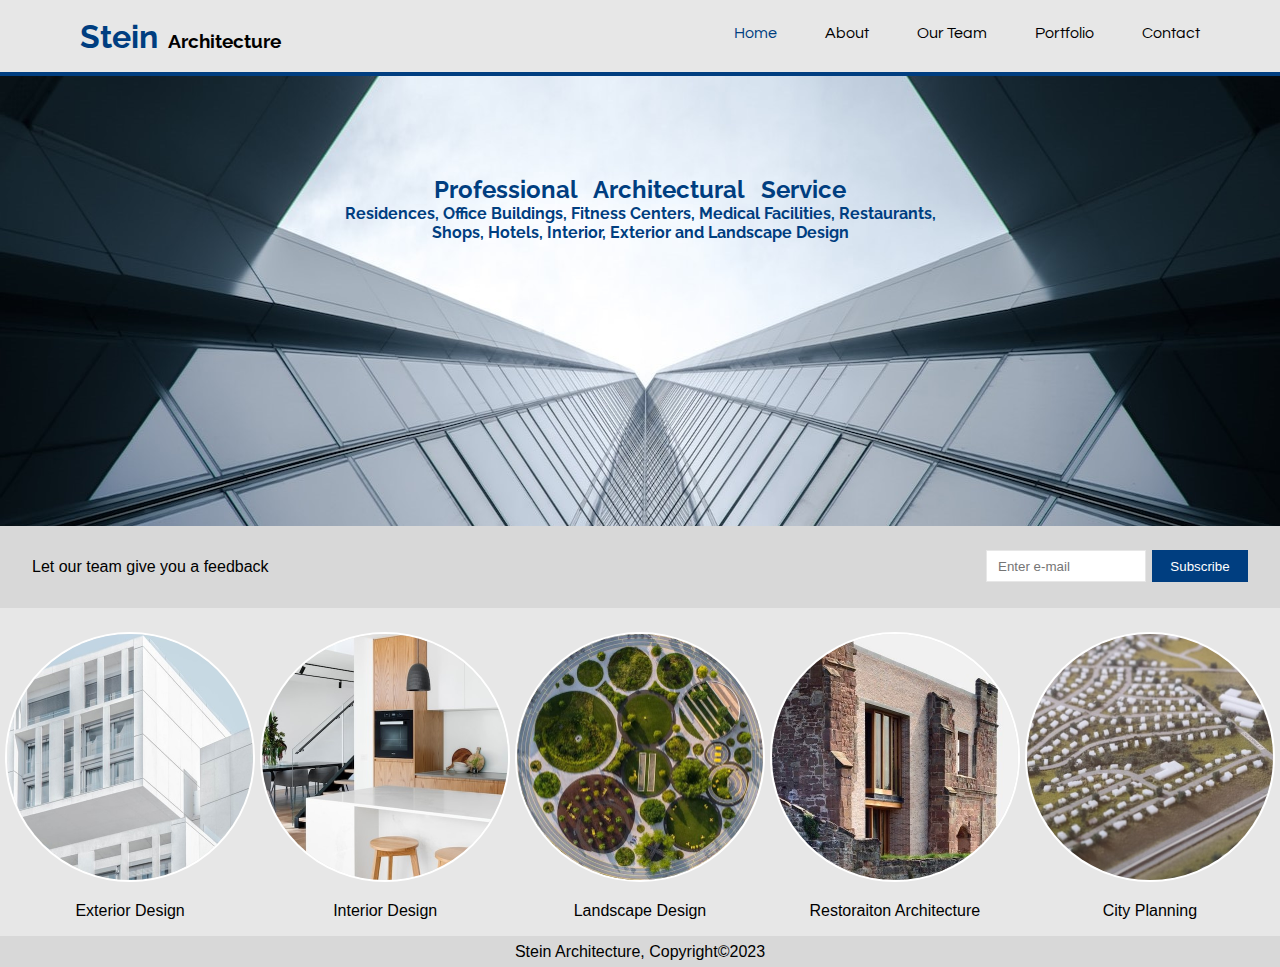
<file: index.html>
<!DOCTYPE html>
<html lang="en">
<head>
    <meta charset="UTF-8">
    <meta http-equiv="X-UA-Compatible" content="IE=edge">
    <meta name="viewport" content="width=device-width, initial-scale=1.0">
    <link rel="stylesheet" href="style.css">
    <link rel="preconnect" href="https://fonts.googleapis.com">
    <link rel="preconnect" href="https://fonts.gstatic.com" crossorigin>
    <link href="https://fonts.googleapis.com/css2?family=Questrial&family=Raleway&display=swap" rel="stylesheet">
    <title>Stein Architecture</title>
</head>
<body>

    <style>
        .home{
            color: #003e80;
        }
    </style>

    <header>
        <div class="brand"><a href="#"><span>Stein</span> Architecture</a></div>

        <nav>
            <ul>
                <li><a href="index.html" class="home">Home</a></li>
                <li><a href="about.html" class="about">About</a></li>
                <li><a href="team.html" class="our-team">Our Team</a></li>
                <li><a href="#" class="portfolio">Portfolio</a></li>
                <li><a href="contact.html" class="contact">Contact</a></li>
            </ul>
        </nav>
    </header>

    <nav class="banner">
        <img src="img/img12.jpg" alt="">
        <section class="banner-title">
            <h1>Professional Architectural Service</h1>
            <h3>Residences, Office Buildings, Fitness Centers, Medical Facilities, Restaurants, Shops, Hotels, Interior, Exterior and Landscape Design</h3>
        </section>
    </nav>

    <div class="feedback">
        <p>Let our team give you a feedback</p>
        <form action="result.html">
        <section id="input">
            <label for="e-mail"></label>
            <input type="text" name="e-mail" id="entermail" placeholder="   Enter e-mail" required>
            <input type="submit" id="submit-button" name="submit" required value="Subscribe">
        </section>
    </form>
    
    </div>

    <div class="zone">
        <section>
            <img src="img/img8.jpg" alt="">
            <p>Exterior Design</p>
        </section>
        <section>
            <img src="img/img9.jpg" alt="">
            <p>Interior Design</p>
        </section>
        <section>
            <img src="img/img7.jpg" alt="">
            <p>Landscape Design</p>
        </section>
        <section>
            <img src="img/img13.jpg" alt="">
            <p>Restoraiton Architecture</p>
        </section>
        <section>
            <img src="img/img14.jpg" alt="">
            <p>City Planning</p>
        </section>
    </div>

    <div class="copyright">
        <p>Stein Architecture, Copyright©2023 </p>
    </div>
    
</body>
</html>
</file>
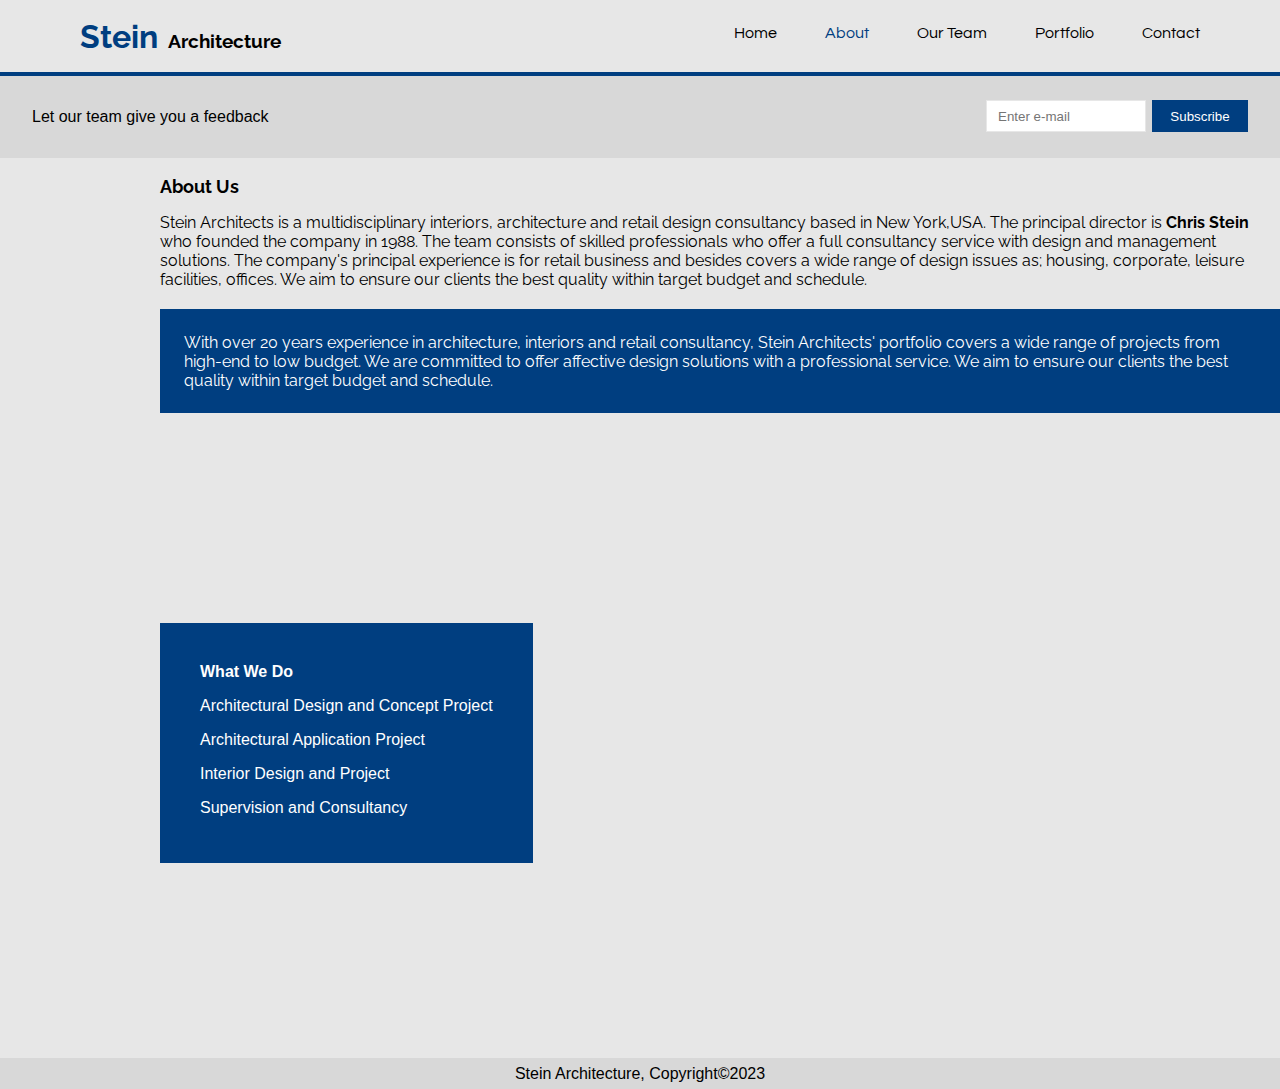
<file: about.html>
<!DOCTYPE html>
<html lang="en">
<head>
    <meta charset="UTF-8">
    <meta http-equiv="X-UA-Compatible" content="IE=edge">
    <meta name="viewport" content="width=device-width, initial-scale=1.0">
    <link rel="stylesheet" href="style.css">
    <link rel="preconnect" href="https://fonts.googleapis.com">
    <link rel="preconnect" href="https://fonts.gstatic.com" crossorigin>
    <link href="https://fonts.googleapis.com/css2?family=Questrial&family=Raleway&display=swap" rel="stylesheet">
    <title>Stein Architecture</title>
</head>
<body>
    <style>
        .about{
            color: #003e80;
        }
    </style>

    <header>
        <div class="brand"><a href="#"><span>Stein</span> Architecture</a></div>

        <nav>
            <ul>
                <li><a href="index.html" class="home">Home</a></li>
                <li><a href="about.html" class="about">About</a></li>
                <li><a href="team.html" class="our-team">Our Team</a></li>
                <li><a href="#" class="portfolio">Portfolio</a></li>
                <li><a href="contact.html" class="contact">Contact</a></li>
            </ul>
        </nav>
    </header>

    <div class="feedback">
        <p>Let our team give you a feedback</p>
        <form action="result.html">
        <section id="input">
            <label for="e-mail"></label>
            <input type="text" name="e-mail" id="entermail" placeholder="   Enter e-mail" required>
            <input type="submit" id="submit-button" name="submit" required value="Subscribe">
        </section>
    </form>
    
    </div>

    <div class="about-us">
        <section class="text-1">
            <p class="first-text">About Us</p>
            <p class="second-text">Stein Architects is a multidisciplinary interiors, architecture and retail design consultancy based in New York,USA. The principal director is <span id="name-span">Chris Stein</span> who founded the company in 1988. The team consists of skilled professionals who offer a full consultancy service with design and management solutions. The company's principal experience is for retail business and besides covers a wide range of design issues as; housing, corporate, leisure facilities, offices. We aim to ensure our clients the best quality within target budget and schedule.</p>
            <p class="third-text">With over 20 years experience in architecture, interiors and retail consultancy, Stein Architects' portfolio covers a wide range of projects from high-end to low budget. We are committed to offer affective design solutions with a professional service. We aim to ensure our clients the best quality within target budget and schedule.</p>
        </section>
        <section class="text-2">
            <nav>
                <p class="p-1">What We Do</p> 
                <p>Architectural Design and Concept Project</p> 
                <p>Architectural Application Project</p> 
                <p>Interior Design and Project</p> 
                <p>Supervision and Consultancy</p>
            </nav>
        </section>
    </div>

    <div class="copyright">
        <p>Stein Architecture, Copyright©2023 </p>
    </div>

    
</body>
</html>
</file>
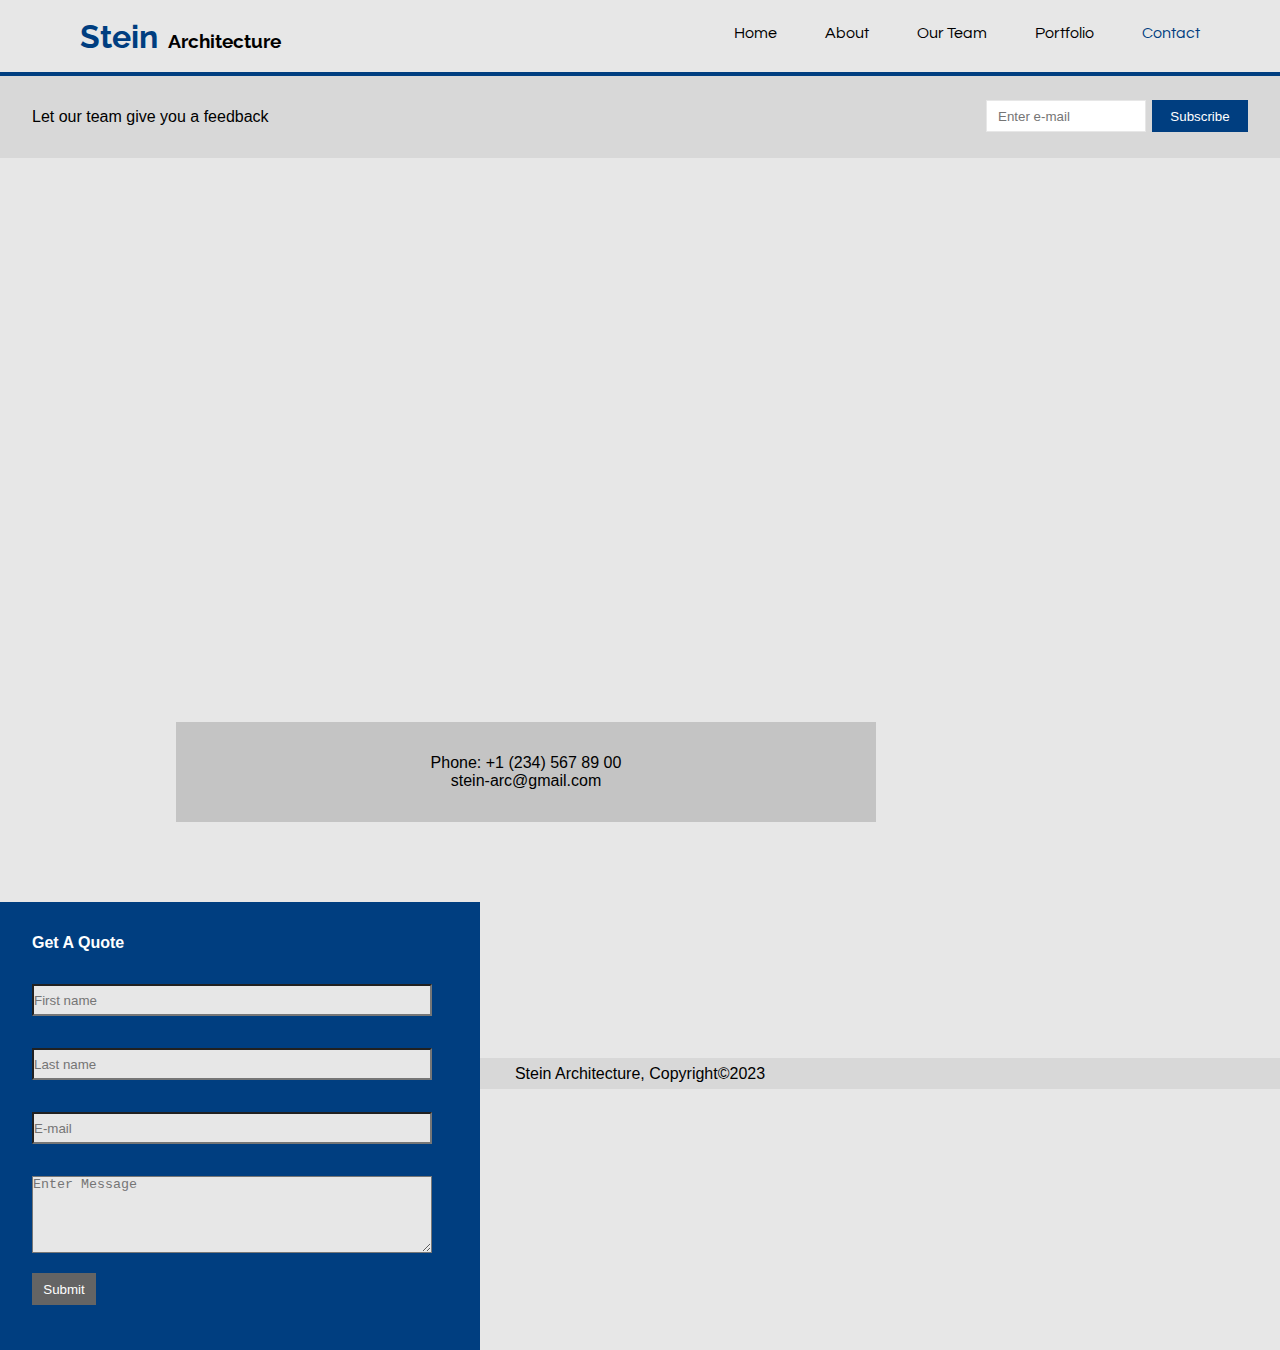
<file: contact.html>
<!DOCTYPE html>
<html lang="en">
<head>
    <meta charset="UTF-8">
    <meta http-equiv="X-UA-Compatible" content="IE=edge">
    <meta name="viewport" content="width=device-width, initial-scale=1.0">
    <link rel="stylesheet" href="style.css">
    <link rel="preconnect" href="https://fonts.googleapis.com">
    <link rel="preconnect" href="https://fonts.gstatic.com" crossorigin>
    <link href="https://fonts.googleapis.com/css2?family=Questrial&family=Raleway&display=swap" rel="stylesheet">
    <title>Stein Architecture</title>
</head>
<body>
    <style>
        .contact{
            color: #003e80;
        }
    </style>
    <header>
        <div class="brand"><a href="#"><span>Stein</span> Architecture</a></div>

        <nav>
            <ul>
                <li><a href="index.html" class="home">Home</a></li>
                <li><a href="about.html" class="about">About</a></li>
                <li><a href="team.html" class="our-team">Our Team</a></li>
                <li><a href="#" class="portfolio">Portfolio</a></li>
                <li><a href="contact.html" class="contact">Contact</a></li>
            </ul>
        </nav>
    </header>
    <div class="feedback">
        <p>Let our team give you a feedback</p>
        <form action="result.html">
        <section id="input">
            <label for="e-mail"></label>
            <input type="text" name="e-mail" id="entermail" placeholder="   Enter e-mail" required>
            <input type="submit" id="submit-button" name="submit" required value="Subscribe">
        </section>
    </form>
    </div>
    <div class="contact-page">
    <div class="map">
        <iframe src="https://www.google.com/maps/embed?pb=!1m18!1m12!1m3!1d756.0276236727374!2d-74.00708817144704!3d40.71558401470439!2m3!1f0!2f0!3f0!3m2!1i1024!2i768!4f13.1!3m3!1m2!1s0x89c25a21d89c60c5%3A0x852605cf48d55c1f!2s110%20Duane%20St%2C%20New%20York%2C%20NY%2010007%2C%20Amerika%20Birle%C5%9Fik%20Devletleri!5e0!3m2!1str!2str!4v1684517029863!5m2!1str!2str" width="600" height="450" style="border:0;" allowfullscreen="" loading="lazy" referrerpolicy="no-referrer-when-downgrade"></iframe>
        
        <p class="phone">Phone: +1 (234) 567 89 00 <br> stein-arc@gmail.com</p>
        
    </div>
    <div class="quote">
        <p>Get A Quote</p>
        <form action="result.html">
            <section id="name">
                <label for="name"></label>
                <input type="text" name="name" id="entername" placeholder="First name" required>
            </section>
            <section id="surname">
                <label for="surname"></label>
                <input type="text" name="surname" id="entersurname" placeholder="Last name" required>
            </section>
            <section id="mail">
                <label for="mail"></label>
                <input type="text" name="mail" id="mail" placeholder="E-mail" required>
            </section>
            <textarea name="message" id="message" cols="50" rows="5" placeholder="Enter Message"></textarea>

            
            <input type="submit" id="send-button" name="send" required value="Submit">
            
        </form>
    </div>
</div>

<div class="copyright">
    <p>Stein Architecture, Copyright©2023 </p>
</div>

</body>
</html>
</file>
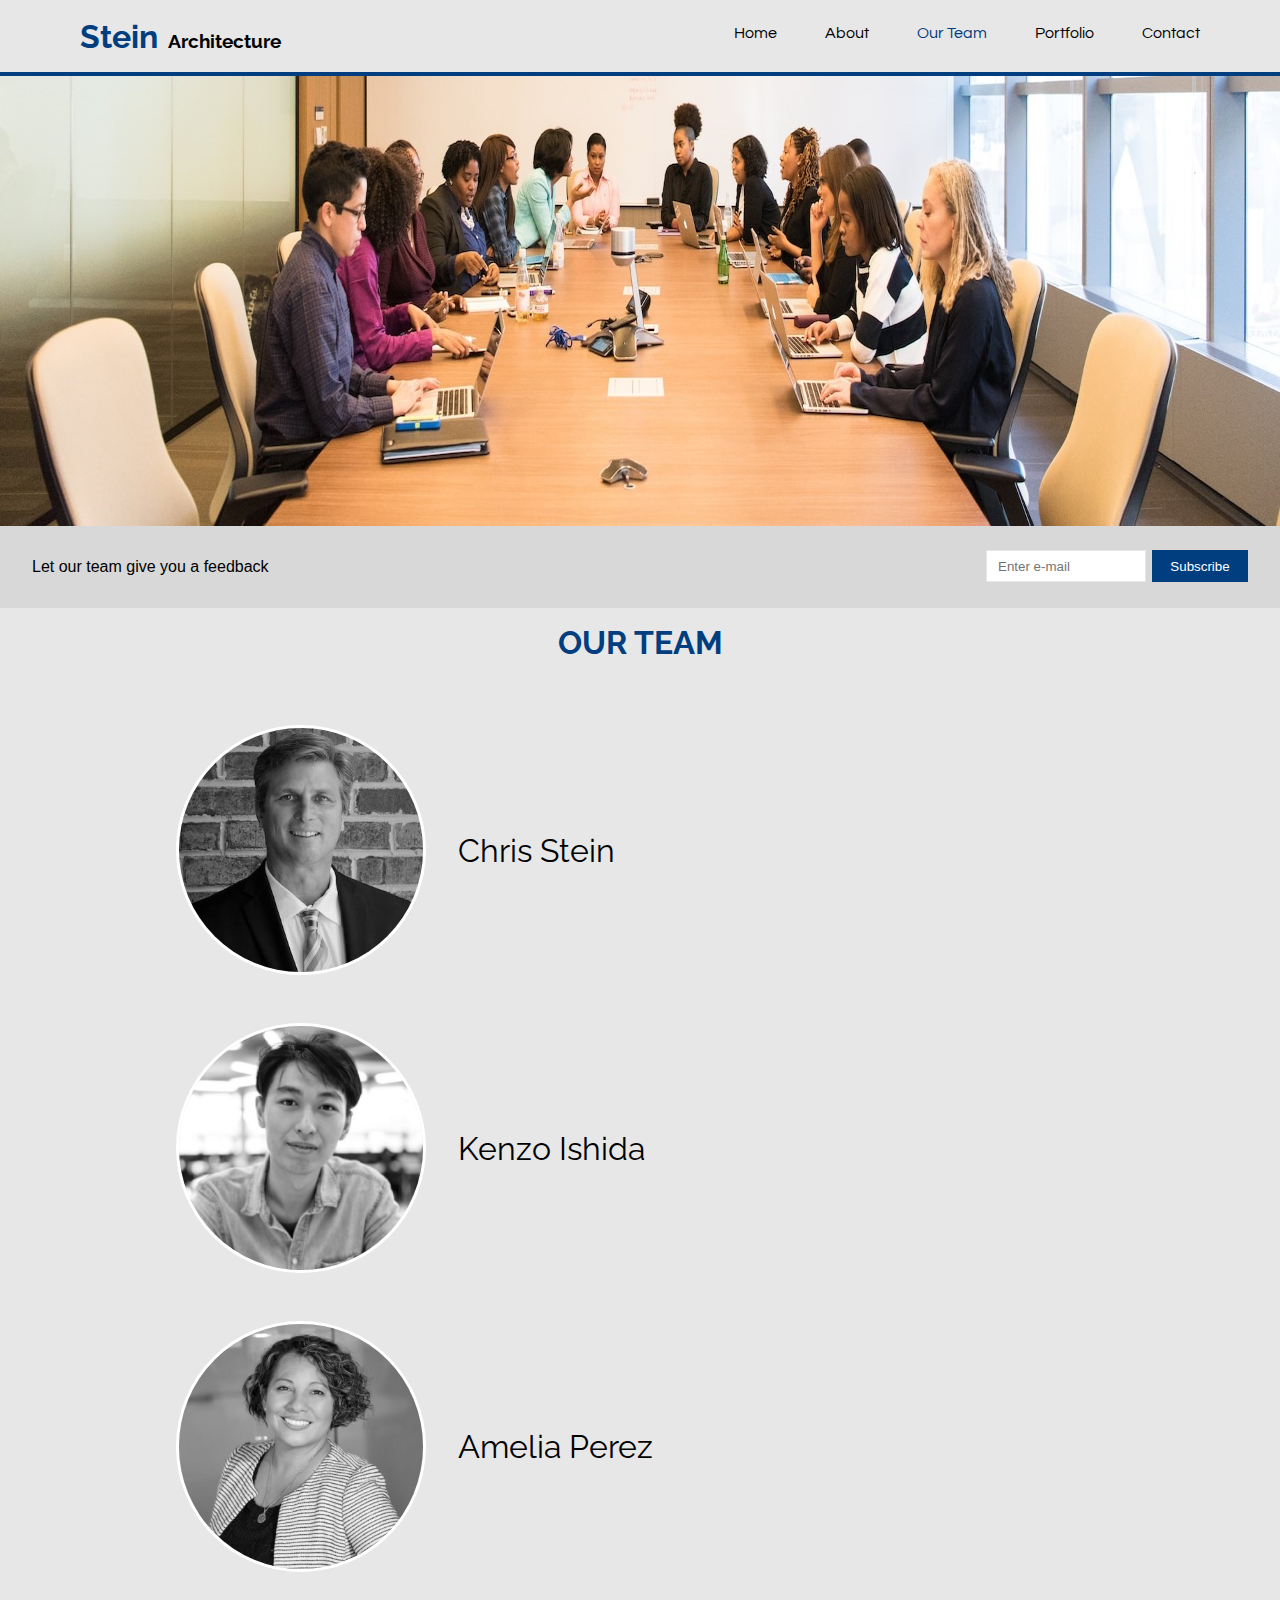
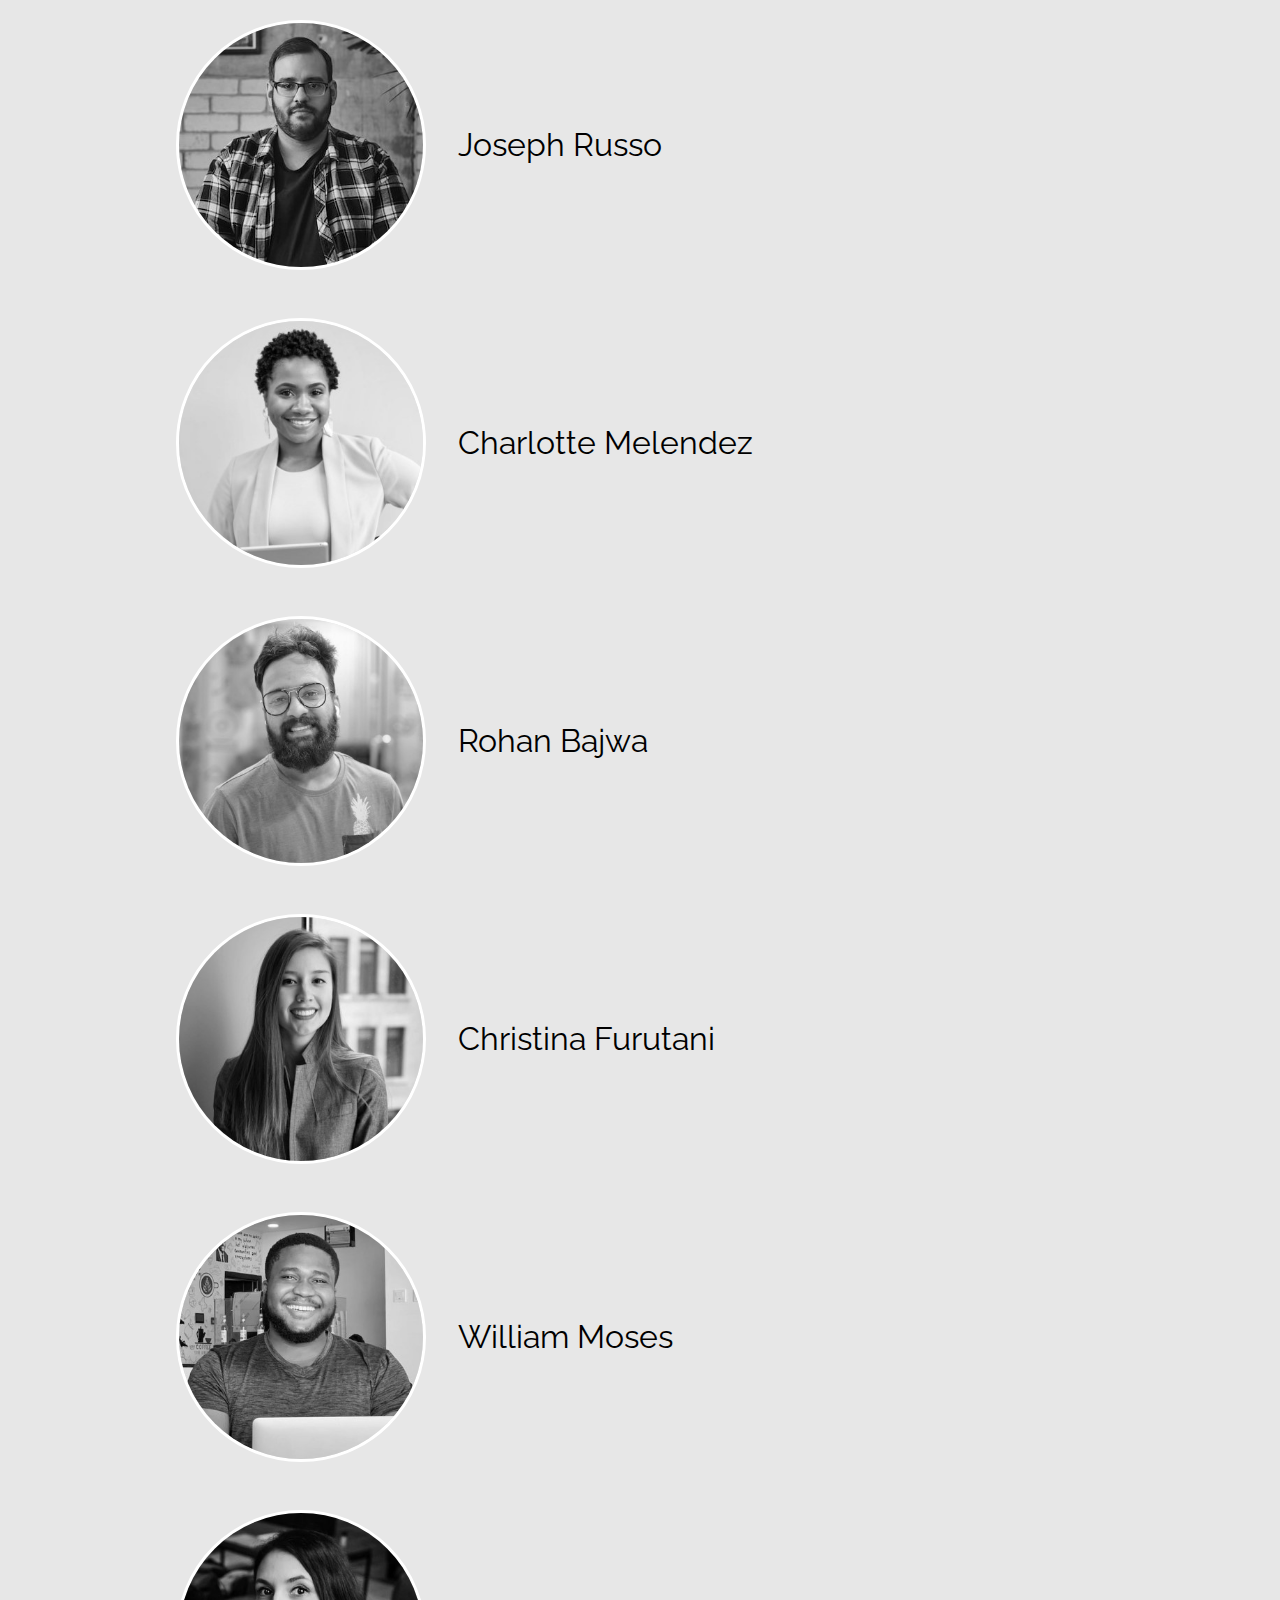
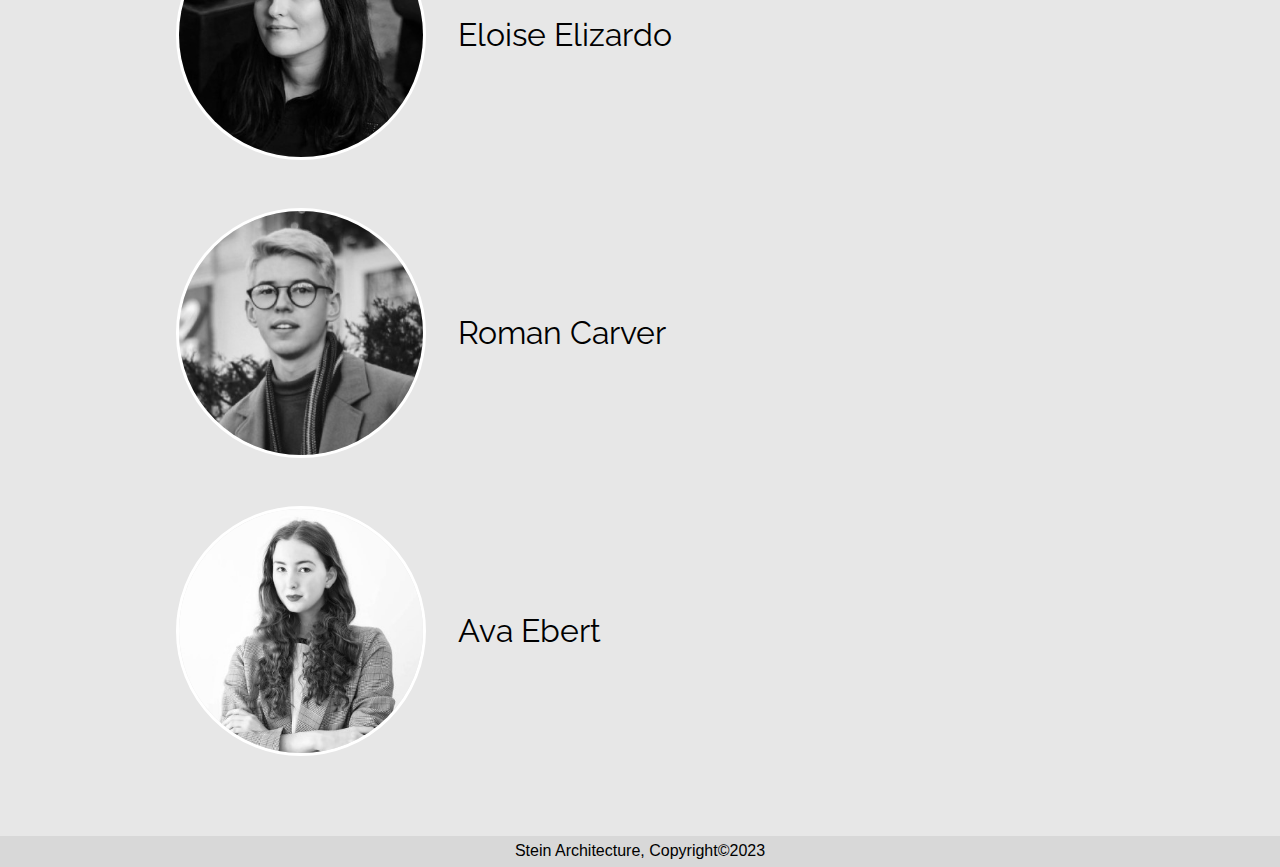
<file: team.html>
<!DOCTYPE html>
<html lang="en">
<head>
    <meta charset="UTF-8">
    <meta http-equiv="X-UA-Compatible" content="IE=edge">
    <meta name="viewport" content="width=device-width, initial-scale=1.0">
    <link rel="stylesheet" href="style.css">
    <link rel="preconnect" href="https://fonts.googleapis.com">
    <link rel="preconnect" href="https://fonts.gstatic.com" crossorigin>
    <link href="https://fonts.googleapis.com/css2?family=Questrial&family=Raleway&display=swap" rel="stylesheet">
    <title>Stein Architecture</title>
</head>
<body>
    <style>
        .our-team{
            color: #003e80;
        }
    </style>
    <header>
        <div class="brand"><a href="#"><span>Stein</span> Architecture</a></div>

        <nav>
            <ul>
                <li><a href="index.html" class="home">Home</a></li>
                <li><a href="about.html" class="about">About</a></li>
                <li><a href="team.html" class="our-team">Our Team</a></li>
                <li><a href="#" class="portfolio">Portfolio</a></li>
                <li><a href="contact.html" class="contact">Contact</a></li>
            </ul>
        </nav>
    </header>

    <nav class="banner">
        <img src="img/team.jpg" alt="">
    </nav>

    <div class="feedback">
        <p>Let our team give you a feedback</p>
        <form action="result.html">
        <section id="input">
            <label for="e-mail"></label>
            <input type="text" name="e-mail" id="entermail" placeholder="   Enter e-mail" required>
            <input type="submit" id="submit-button" name="submit" required value="Subscribe">
        </section>
    </form>
    
    </div>

    <p class="team-header">OUR TEAM</p>

    <div class="team-img">
        <section class="team-pics">
            <img src="img/chris.jpg" alt="">
            <p>Chris Stein</p>
        </section>
        <section class="team-pics">
            <img src="img/kenzo.jpg" alt="">
            <p>Kenzo Ishida</p>
        </section>
        <section class="team-pics">
            <img src="img/amelia.jpg" alt="">
            <p>Amelia Perez</p>
        </section>
        <section class="team-pics">
            <img src="img/joseph.jpg" alt="">
            <p>Joseph Russo</p>
        </section>
        <section class="team-pics">
            <img src="img/charlotte.jpg" alt="">
            <p>Charlotte Melendez</p>
        </section>
        <section class="team-pics">
            <img src="img/rohan.jpg" alt="">
            <p>Rohan Bajwa</p>
        </section>
        <section class="team-pics">
            <img src="img/christina.jpg" alt="">
            <p>Christina Furutani</p>
        </section>
        <section class="team-pics">
            <img src="img/william.jpg" alt="">
            <p>William Moses</p>
        </section>
        <section class="team-pics">
            <img src="img/eloise.jpg" alt="">
            <p>Eloise Elizardo</p>
        </section>
        <section class="team-pics">
            <img src="img/roman.jpg" alt="">
            <p>Roman Carver</p>
        </section>
        <section class="team-pics">
            <img src="img/ava.jpg" alt="">
            <p>Ava Ebert</p>
        </section>
    </div>

    <div class="copyright">
        <p>Stein Architecture, Copyright©2023 </p>
    </div>
    
</body>
</html>
</file>
<file: style.css>
html, body {
    font-family: "Montserrat", sans-serif;
    background-color: rgb(231, 231, 231);
}

* {
    padding: 0;
    margin: 0;
    box-sizing: border-box;
}

span{
    color: #003e80;
    font-weight: bold;
    font-size: 2rem;
}

/* p.second-text span .name-span{
    font-weight: bold;
    font-size: 1rem;
    color: #000000;
} */

header{
    display: flex;
    align-items: center; 
    justify-content: space-between; 
    padding: 1.1rem 5rem;
    border-bottom: solid #003e80 4px;
}

.brand a {
    text-decoration: none;
    font-size: 1.2rem;
    font-weight: bold;
    color: #000000;
    font-family: 'Raleway', sans-serif;
    word-spacing: 0.4rem;
}

ul {
    display: flex;
    flex-wrap: wrap;
}

li {
    list-style-type: none;
    margin-left: 3rem;
}

li > a{
    text-decoration: none;
    color: #000000;
    font-size: 1rem;
    font-weight: 500;
    font-family: 'Questrial', sans-serif;
}

li::after {
    content: '';
    width: 0rem;
    height: 0.15rem;
    background-color: #000000;
    display: block;
    border-radius: 0.2rem;
    margin: 0.2rem auto 0 auto;
    transition: all 0.3s ease-in-out;
}

li:hover::after {
    width: 2rem;
} 

nav.banner{
    position: relative;
    width:100%;
    height: 450px;
}

.banner img{
    width: 100%;
    height: 100%;
}

.banner .banner-title{
    text-align: center;
    position: absolute;
    top: 22%;
    left: 25%;
    right: 25%;
    color: #003e80;
}

h1{
    font-size: 1.5rem;
    font-family: 'Raleway', sans-serif;
    word-spacing: 0.7rem;
}

h3{
    font-size: 1rem;
    font-family: 'Raleway', sans-serif;
}

div.feedback{
    display: flex;
    justify-content: space-between;
    background-color: rgb(216, 216, 216);
    flex-wrap: wrap;
}

div.feedback p{
    /* display: flex; */
    color: rgb(0, 0, 0);
    margin: 2rem 2rem;
    /* flex-wrap: wrap; */
}

div.feedback section{
    margin-right: 2rem;
}

#input{
    margin-top: 1.5rem;
}

#entermail{
    margin-right: 0.1rem;
    height: 2rem;
    width: 10rem;  
    border: solid rgb(231, 231, 231) 1px;
}

#submit-button{
    height: 2rem;
    width: 6rem;
    background-color: #003e80;
    border: none;
    color: rgb(255, 255, 255);
}

.zone{
    display: flex;
    justify-content: space-evenly;
    margin-top: 1.5rem;
    text-align: center;
    margin-bottom: 1rem;
    flex-wrap: wrap;
}
.zone section{
    justify-content: space-between;
}

.zone section img{
    border-radius: 50%;
    width: 100%;
    height: 250px;
    margin-bottom: 1rem;
    border: 2px solid white ;
}

.zone section img:hover{
    border: 2px solid #003e80;
    width: 100%;
    height: 260px;
    transition: ease-in 0.2s;
}

div.copyright{
    display: flex;
    background-color: rgb(216, 216, 216);
    flex-wrap: wrap;
    /* position: absolute; */
    width: 100%;
    text-align: center;  
}

div.copyright p{
    color: rgb(0, 0, 0);
    margin-top: 0.4rem;
    margin-bottom: 0.4rem;
    margin-left: auto;
    margin-right: auto;
}

div.about-us{
    display: flex;
    justify-content: space-between;
    padding: 1.1rem 5rem;
    height: 100vh;
    margin-left: 5rem;
    flex-wrap: wrap;
}

section.text-1 .first-text{
    font-size: 1.1rem;
    font-family: 'Raleway', sans-serif;
    font-weight: bold;
}

section.text-1 .second-text{
    font-size: 1rem;
    font-family: 'Raleway', sans-serif;
    height: 5rem;
    margin-top: 1rem;
    margin-bottom: 1rem;
    width: 70rem;
}

section.text-1 .third-text{
    font-size: 1;
    font-family: 'Raleway', sans-serif;
    height: 5rem;
    width: 70rem;
    background-color: #003e80;
    color: #ffffff;
    padding: 1.5rem 1.5rem 5rem 1.5rem;  
}

#name-span{
    font-weight: bold;
    font-size: 1rem;
    color: #000000;
}

section.text-2{
    margin-right: 5rem;
    background-color: #003e80;
    color: #ffffff;
    margin-top: 2rem;
    height: 15rem;
    
}

section.text-2 nav{
    padding: 2rem;  
}

section.text-2 nav p{
    padding: 0.5rem;
}

section.text-2 p.p-1{
    font-weight: bold;
}


div.team-img{
    margin-left: 11rem;
    margin-top: 4rem;
    margin-bottom: 5rem;
}

p.team-header{
    font-size: 2rem;
    text-align: center;
    font-family: 'Raleway', sans-serif;
    margin-top: 1rem;
    font-weight: bold;
    color: #003e80;
}

section.team-pics{
    display: flex;
    margin-top: 3rem;
    position: relative;
    flex-wrap: wrap;
    
}

section.team-pics img{
    border-radius: 50%;
    border: solid #ffffff 3px;
    width:250px;
    height: auto;
}

section.team-pics p{
    display: flex;
    margin-top: auto;
    margin-bottom: auto;
    margin-left: 2rem;
    font-size: 2rem;
    font-family: 'Raleway', sans-serif;
    color: #000000;
    flex-wrap: wrap;
}

section.team-pics img:hover{
    border: solid #003e80;
    width: auto;
    height: 260px;
    transition: ease-out 0.2s;
}
 
div.map{
    margin-top: 5rem;
    margin-left: 11rem;
    
}

div.map iframe{
    height: 400px;
    width: 700px;
}

div.map p{
    margin-top: 5rem;
    padding: 2rem;
    width: 700px;
    text-align: center;
    background-color:rgb(196, 196, 196);
    
}

div.contact-page{
    display: flex;
    justify-content: space-between;
    height: 100vh;
    flex-wrap:wrap ;
}

div.quote{
    margin-top: 5rem;
    margin-right: 11rem;
    /* text-align: center; */
    background-color: #003e80;
    width: 30rem;
    height: 28rem;
}

div.quote p{
    margin-top: 2rem;
    margin-left: 2rem;
    color: #ffffff;
    font-weight: bold;
}

div.quote form{
    padding: 1rem;
}

div.quote section{
    padding: 1rem;
}

div.quote section input{
    width: 25rem;
    height: 2rem;
    background-color:rgb(231, 231, 231) ;
}

div.quote textarea{
    width: 25rem;
    margin-top: 1rem;
    margin-left: 1rem;
    background-color:rgb(231, 231, 231) ;
}

div.quote input#send-button{
    margin-left: 1rem;
    width: 4rem;
    height: 2rem;
    margin-top: 1rem;
    border: none;
    background-color:rgb(100, 100, 100) ;
    color: #ffffff;
}
</file>
